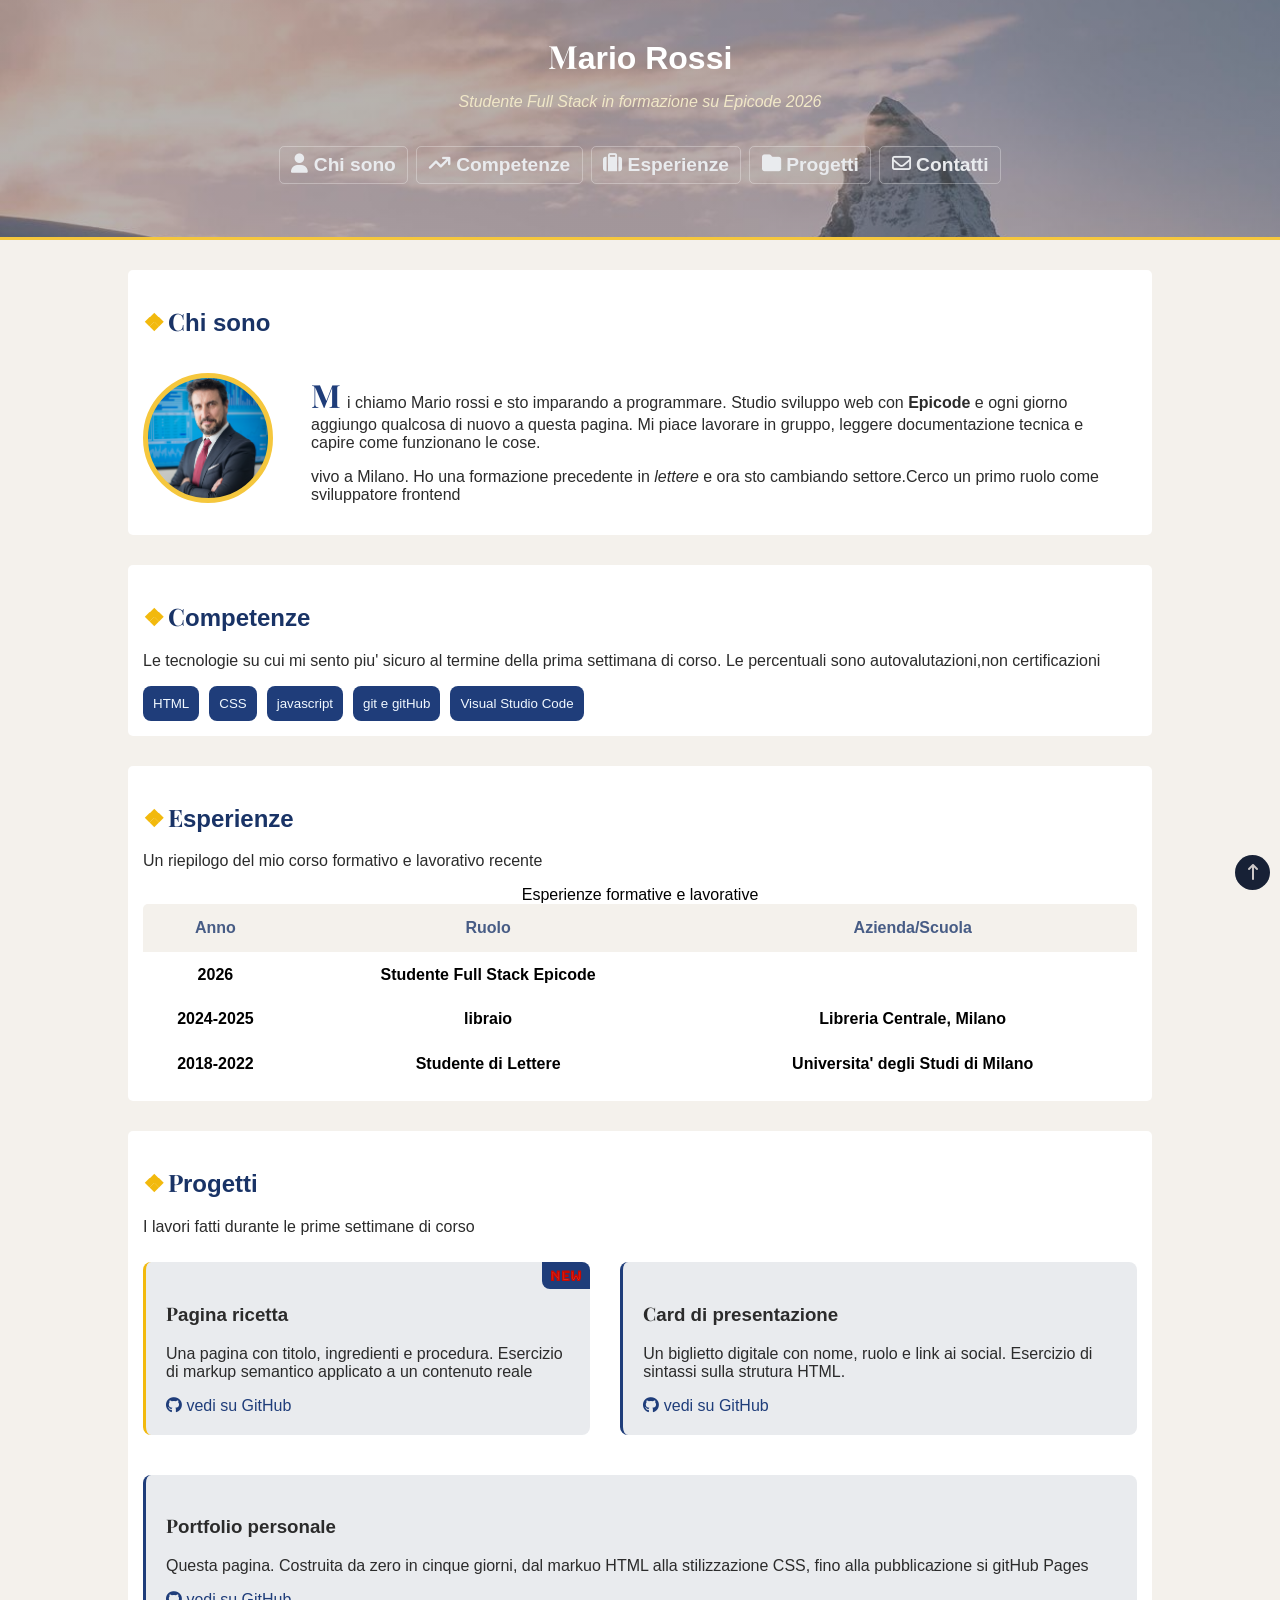
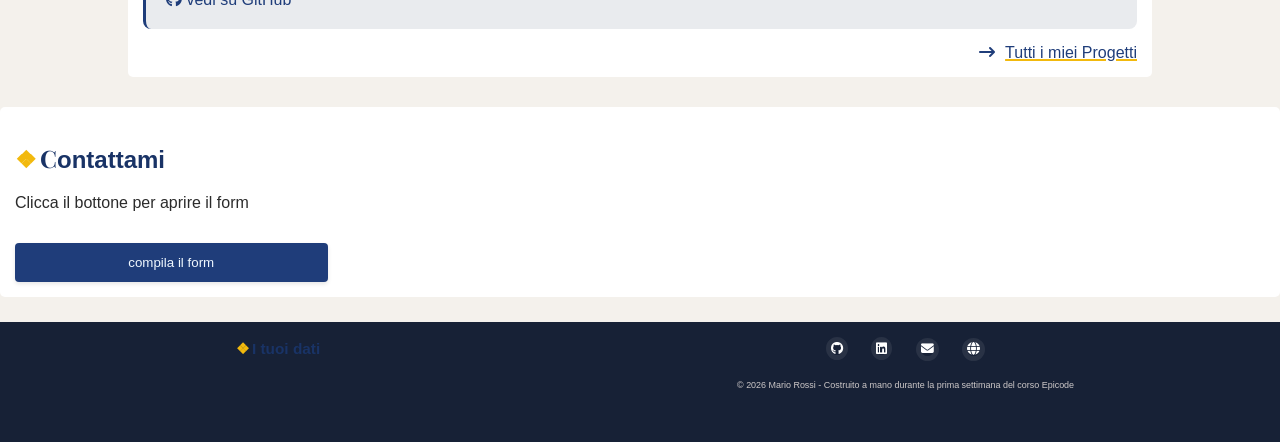
<file: index.html>
<!DOCTYPE html>
<html lang="it">

<head>
    <meta charset="UTF-8">
    <meta name="viewport" content="width=device-width, initial-scale=1.0">
    <title>Curriculum</title>
    <link rel="stylesheet" href="https://cdnjs.cloudflare.com/ajax/libs/font-awesome/6.5.2/css/all.min.css" />

    <link rel="stylesheet" type="text/css" href="assets/css/style.css">
</head>

<body>
    <header id="site-header">
        <div class="topBar">
            <div class="titoloHeader">
                <h1>Mario Rossi</h1>
                <p><i>Studente Full Stack </> in formazione su Epicode 2026</i></p>
            </div>
            <nav>
                <ul>
                    <li><a href="#chi-sono"><i class="fa-solid fa-user"></i> Chi sono</a></li>
                    <li><a href="#competenze"><i class="fa-solid fa-arrow-trend-up"></i> Competenze</a></li>
                    <li><a href="#esperienze"><i class="fa-solid fa-suitcase"></i> Esperienze</a></li>
                    <li><a href="#progetti"><i class="fa-solid fa-folder"></i> Progetti</a></li>
                    <li><a href="#contatti"><i class="fa-regular fa-envelope"></i> Contatti</a></li>
                </ul>
            </nav>
        </div>
    </header>



    <main>
        <!-- SEZIONE INFO PERSONALI -->
        <section id="chi-sono">
            <article>
                <h2 class="title"><span class="primaLettera">C</span>hi sono</h2>


                <div class="containerChiSono">


                    <div class="imgPersonale"></div>
                    <div class="paragrafoChiSono">

                        <p>
                            Mi chiamo Mario rossi e sto imparando a programmare.
                            Studio sviluppo web con <b>Epicode</b> e ogni giorno aggiungo qualcosa di nuovo a questa
                            pagina.
                            Mi piace lavorare in gruppo, leggere documentazione tecnica e capire come funzionano le
                            cose.
                        </p>



                        <p class="noFloat">vivo a Milano. Ho una formazione precedente in <i>lettere</i> e ora sto
                            cambiando
                            settore.Cerco un primo ruolo come sviluppatore frontend</p>
                    </div>

                </div>


                <!-- <div class="returnSu">
                    <a href="index.html"><i class="fa-solid fa-arrow-up-long"></i></a>
                </div> -->
            </article>
        </section>





        <section id="competenze">
            <article>
                <div>
                    <h2><span class="primaLettera">C</span>ompetenze</h2>
                    <p>Le tecnologie su cui mi sento piu' sicuro al termine della prima settimana di corso. Le
                        percentuali sono autovalutazioni,non certificazioni</p>
                    <div class="pointCompetenze">
                        <button>HTML</button>
                        <button>CSS</button>
                        <button>javascript</button>
                        <button>git e gitHub</button>
                        <button>Visual Studio Code</button>
                    </div>
            </article>
        </section>

        <section id="esperienze">
            <article>
                <div>
                    <h2><span class="primaLettera">E</span>sperienze</h2>
                    <p>Un riepilogo del mio corso formativo e lavorativo recente</p>
                </div>

                <div class="table">
                    <table id="tableExp">
                        <caption class="captionCompetenze">Esperienze formative e lavorative</caption>
                        <thead class="theadCompetenze">
                            <tr>
                                <th class="thCompetenze">Anno</th>
                                <th class="thCompetenze">Ruolo</th>
                                <th class="thCompetenze">Azienda/Scuola</th>
                            </tr>
                        </thead>
                        <tbody>
                            <!-- Righa1 -->
                            <tr>
                                <th class="thCompetenze">2026</th>
                                <th class="thCompetenze">Studente Full Stack Epicode</th>
                                <th class="thCompetenze"></th>
                            </tr>
                            <!-- Righa2 -->
                            <tr>
                                <th class="thCompetenze">2024-2025</th>
                                <th class="thCompetenze">libraio</th>
                                <th class="thCompetenze">Libreria Centrale, Milano</th>
                            </tr>
                            <!-- Righa3 -->
                            <tr>
                                <th class="thCompetenze">2018-2022</th>
                                <th class="thCompetenze">Studente di Lettere</th>
                                <th class="thCompetenze">Universita' degli Studi di Milano</th>
                            </tr>
                        </tbody>
                    </table>
                </div>
                </articlea>
        </section>

        <section id="progetti">
            <article>
                <div>
                    <div>
                        <h2><span class="primaLettera">P</span>rogetti</h2>
                        <p>
                            I lavori fatti durante le prime settimane di corso
                        </p>
                    </div>
                    <div class="containerProgect">
                        <div class="containerProgect">

                            <div class="progect">
                                <h3 class="progectRicetta">Pagina ricetta</h3>
                                <p>
                                    Una pagina con titolo, ingredienti e procedura. Esercizio di markup semantico applicato
                                    a un
                                    contenuto reale
                                </p>
                                <a class="gitHubLink" target="_blank" href="javascript:void(0)"><i
                                    class="fa-brands fa-github"></i> vedi su GitHub</a>
                                </div>
                                <div class="progect">
                                    <h3>Card di presentazione</h3>
                                    <p>
                                        Un biglietto digitale con nome, ruolo e link ai social. Esercizio di sintassi sulla
                                        strutura
                                        HTML.
                                    </p>
                                    <div>
                                        <a class="gitHubLink" target="_blank" href="javascript:void(0)"><i
                                            class="fa-brands fa-github"></i> vedi su GitHub</a>
                                        </div>
                                    </div>
                                    
                                </div>

                        <div class="progect">
                            <h3>Portfolio personale</h3>
                            <p>Questa pagina. Costruita da zero in cinque giorni, dal markuo HTML alla stilizzazione
                                CSS,
                                fino alla
                                pubblicazione si gitHub Pages
                            </p>
                            <div>
                                <a class="gitHubLink" target="_blank" href="javascript:void(0)"><i
                                        class="fa-brands fa-github"></i> vedi su GitHub</a>
                            </div>
                        </div>
                    </div>
                    <a class="progectHome" href="progect.html"><i class="fa-solid fa-arrow-right-long"></i>Tutti
                        i
                        miei
                        Progetti</a>
            </article>
        </section>
        </div>




      <div class="returnSu">
                <a href="index.html"><i class="fa-solid fa-arrow-up-long"></i></a>
            </div>
        </main>

        <!-- SEZIONE RICHIESTA CONTATTO -->
        <section id="contatti">
            <article>
                <div>
                    <h2><span class="primaLettera">C</span>ontattami</h2>
                </div>
                <p>Clicca il bottone per aprire il form</p>
                <button id="btnOpenModal" class="btnInvia">compila il form</button>

                <div class="overlay">

                    <div class="modal">

                        <button id="btnCloseModal">❌</button>

                        <form action="" method="get">

                            <p>Compila il form per scrivermi. Ti contatto entro 24 ore</p>
                            <div class="CenterForm">


                                <div class="marginLabel">
                                    <label for="nameUser">Nome</label>
                                    <input class="input" name="nameUser" type="text" id="nameUser"
                                        placeholder="Inserisci il tuo nome" required>
                                </div>


                                <div class="marginLabel">
                                    <label for="emailUser">Inserisci la tua email</label>
                                    <input class="input" name="emailUser" type="email" id="emailUser"
                                        placeholder="tu@esempio.it" required>
                                </div>


                                <div class="marginLabel">
                                    <label for="SceltaMultipla">Motivo del contatto</label>
                                    <select class="input" name="SceltaMultipla" id="SceltaMultipla">
                                        <option value="" selected></option>
                                        <option value="proposta">Proposta di lavoro</option>
                                        <option value="reclamo">Reclami</option>
                                        <option value="info">informazioni</option>
                                    </select>
                                </div>


                                <div class="marginLabel">
                                    <label for="dataRisposta">Data preferita per la risposta</label>
                                    <input class="input" name="datarisposta" id="dataRisposta" type="date">
                                </div>

                                <div class="marginLabel">
                                    <label for="Messaggio">Messaggio</label>
                                    <textarea class="input" name="Messaggio" id="Messaggio" rows="4"
                                        placeholder="Scrivi qui il tuo messaggi..."></textarea>
                                </div>
                                <br>

                                <div class="marginLabel">
                                    <input class="condizioni" id="Condizioni" type="checkbox" required>
                                    <label class="condizioni" for="Condizioni">Accetto di essere ricontattato
                                        all'indirizzo
                                        indicato</label>
                                </div>

                                <button id="btnInvia" class="btnInvia" type="submit">Invia</button>

                            </div>
                        </form>
                    </div>
                </div>
            </article>
        </section>
        
        
      



    <footer>

        <div class="footerInLine">
            <a href="javascript:void(0)"><i class="fa-brands fa-github"></i></a>
            <a href="javascript:void(0)"><i class="fa-brands fa-linkedin"></i></a>
            <a href="javascript:void(0)"><i class="fa-solid fa-envelope"></i></i></a>
            <a href="javascript:void(0)"><i class="fa-solid fa-globe"></i></i></a>
            <p>© 2026 Mario Rossi - Costruito a mano durante la prima settimana del corso Epicode</p>
        </div>

        <div id="infoUtente">
            <div id="userDati">
                <h2>I tuoi dati</h2>
                <p id="nameRes"></p>
                <p id="emailRes"></p>
                <p id="dateRes"></p>
            </div>

        </div>
    </footer>

    <script src="assets/js/script.js"></script>
</body>

</html>
</file>
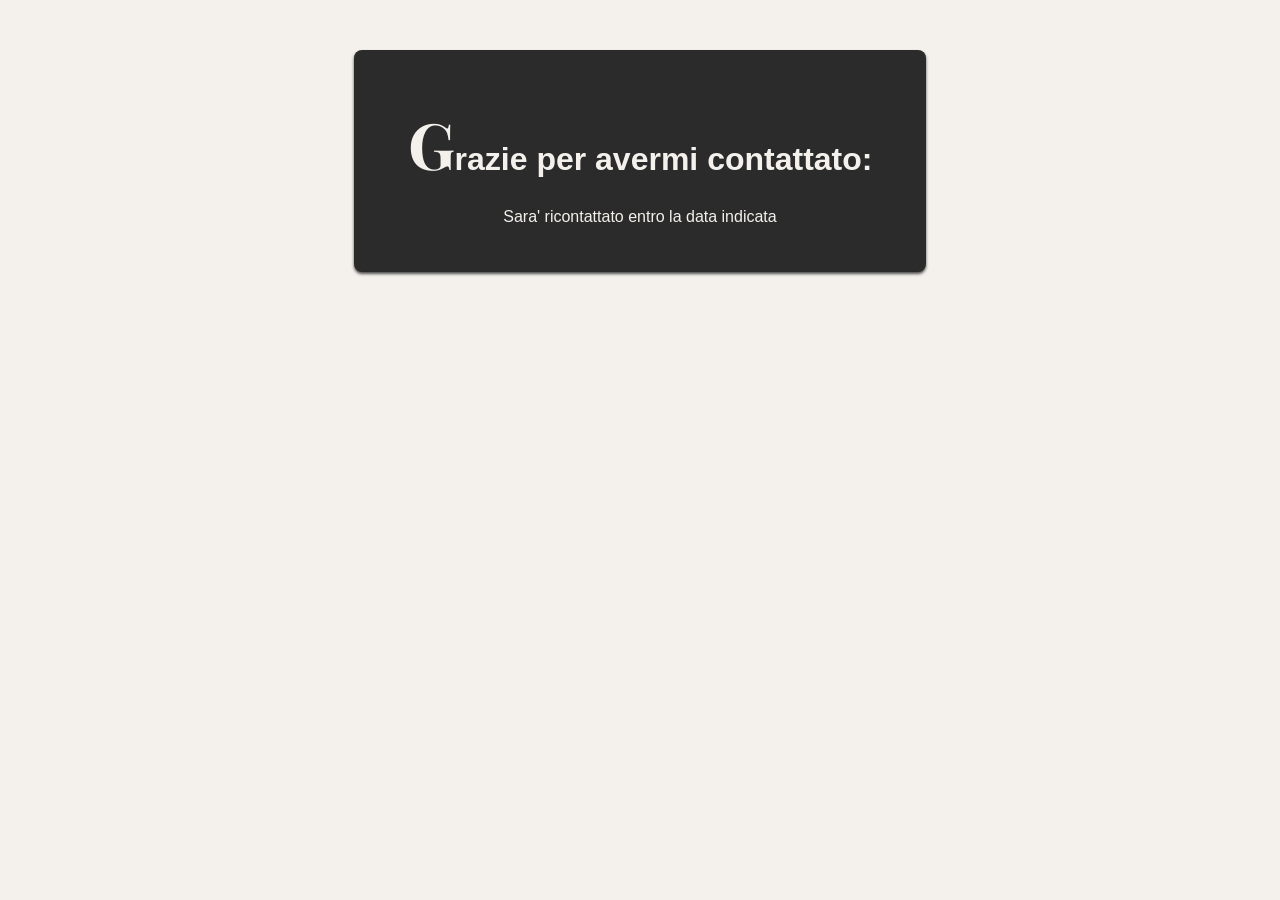
<file: prova.html>
<!DOCTYPE html>
<html lang="it">
<head>
    <meta charset="UTF-8">
    <meta name="viewport" content="width=device-width, initial-scale=1.0">
    <title>Ringraziamento</title>
    <style>
        @import url('https://fonts.googleapis.com/css2?family=Playfair+Display:ital,wght@0,400..900;1,400..900&display=swap');
body {
    margin: 0;
    padding: 0;
    background-color: #f4f1ec;
    color: #2b2b2b;
}
.container {
    color: #f4f1ec ;
    text-align: center;
    background-color: #2b2b2b;
    width: 40%;
    margin: 0 auto;
    margin-top: 50px;
    padding: 30px;
    border-radius: 8px;
    box-shadow: 0 2px 3px rgb(78, 78, 78);
    font-family: 'Inter', Arial, sans-serif;
}

h1::first-letter{
    font-family: 'Playfair Display', Georgia, serif;
    font-size: 2em;
}


    </style>
</head>
<body>
    <div class="container">

        <h1>
            Grazie per avermi contattato:<br></h1> <p>Sara' ricontattato entro la data indicata</p>
        </div>
    

</body>
</html>
</file>
<file: assets/css/style.css>
@import url('https://fonts.googleapis.com/css2?family=Playfair+Display:ital,wght@0,400..900;1,400..900&display=swap');
@import url('https://fonts.googleapis.com/css2?family=Bungee+Tint&display=swap');

*,
*::after,
*::before {
    box-sizing: border-box;
}

  /* effettuato ricerca perche scritto come in classe non funzionava  
 body:has(.overlay[style*="display: block"]) {  verifichiamo se body ha un figlio con classe .overlay e controlliamo se lo style ha l attributo block
    overflow: hidden;    *= serve a verificare se contiene la stringa di testo indicata
}   in pratica quando js modifica l attributo style in block il css trova block e has si attiva 
 potevamo assegnare una classe per evitare il controllo con *= semplicemente controllondo se la classe e aperta */

body:has(.overlay.modalOpen) { 
    overflow: hidden;
}

html,
body {
    font-family: 'Inter', Arial, sans-serif;
    margin: 0;
    padding: 0;
    background-color: #f4f1ec;
    color: #2b2b2b;
    scroll-padding-top: 270px;
}



main {
    max-width: 80%;
    margin: 0 auto;
    animation: refresh 2s;
}

@keyframes refresh {
    0% {
        opacity: 0;
    }

    25% {
        opacity: 2.5;
    }

    50% {
        opacity: 5;
    }

    75% {
        opacity: 7.5;
    }

    100% {
        opacity: 10;
    }
}

header {
    position: sticky;
    top: 0;
    z-index: 2000;
}

.topBar {
    display: flex;
    flex-direction: column;
    justify-content: center;
    align-items: center;
    height: 240px;
    width: 100%;
    background-image: linear-gradient(rgba(110, 110, 110, 0.5), rgba(114, 113, 113, 0.5)), url(../media/img/header-bg.jpg);
    background-repeat: no-repeat;
    background-size: cover;
    background-position: center;
    text-align: center;
    border-bottom: 3px solid hsl(45, 90%, 60%);

}

.pointCompetenze {
    display: flex;
    flex-wrap: wrap;
    gap: 10px;
}

button {
    padding: 10px;
    background-color: hsl(220, 60%, 30%);
    border: none;
    border-radius: 8px;
    color: aliceblue;
}

nav {
    font-size: 0.7em;
}

nav ul {
    list-style: none;
    display: flex;
    justify-content: center;
    gap: 5px;
    flex-wrap: wrap;
    padding: 0;
}

.topBar h1 {
    color: #ffffff;
    padding: 0;
    margin: 0;
    text-shadow: 2 3px 4px 0 3px 10px rgba(0, 0, 0, 0.4);
}

.topBar p {
    color: #f0e7c8;
    font-style: italic;
}

.topBar ul li {
    color: #e9ebee;
    border: 1px solid rgba(255, 255, 255, 0.3);
    padding: 6px;
    border-radius: 5px;
    padding-bottom: 8px;

}



.topBar ul li:not(:last-child) {
    margin-right: 3px;
}

.topBar ul li a {
    color: #e9ebee;
    font-weight: bold;
    text-decoration: none;
    padding: 5.5px;
}




/*-------------------------- 
            MAIN 
----------------------------*/

section {
    border: 0.3px #e6e0d3;
    margin-top: 30px;
    margin-bottom: 25px;
    border-radius: 5px;
    box-shadow: 1 4px 16px rgba(0, 0, 0, 0.06);
    background-color: #ffffff;
    padding: 15px;
}




.imgPersonale {
    background-image: url(../media/img/pexels-kampus-8353812.jpg);
    background-size: cover;
    background-position: center;
    width: 130px;
    height: 130px;
    border-radius: 50%;
    border: 5px solid hsl(45, 90%, 60%);
    margin-right: 8px;
}

.containerChiSono {
    display: flex;
    flex-direction: column;
}

.containerChiSono div:first-child {
    align-self: center;
}



.containerChiSono p:first-of-type::first-letter {
    font-size: 2rem;
    font-weight: bold;
    margin-right: 6px;
    color: hsl(220, 60%, 30%);
    font-family: 'Playfair Display', Georgia, serif;
}

h1::first-letter,
.primaLettera,
h3::first-letter {
    font-family: 'Playfair Display', Georgia, serif;
}


.titleCompetenze {
    color: hsl(220, 30%, 25%);
    font-weight: bold;
}


h2 {
    color: hsl(220, 60%, 25%);
}

h2::before {
    content: '\2756';
    color: hsl(45, 90%, 50%);
    margin-right: 3px;
}

/* -----------------------------------------------
        link per tornare SU e alla HOME
-------------------------------------------------- */

.returnHome {
    margin-top: 20px;
    text-align: center;
}

.returnSu {
    display: flex;
    justify-content: center;
    align-items: center;
    position: fixed;
    right: 10px;
    bottom: 10px;
    z-index: 3000;
    border-radius: 50%;
    width: 35px;
    height: 35px;
    /* padding: 8px; */
    background-color: hsl(220, 40%, 15%);
    /* text-align: center; */
    /* margin-bottom: 5px; */
    animation: pulsSu 1s alternate infinite ease-in-out;
}


@keyframes pulsSu {
    0% {
        box-shadow: 0 0 0 1 hsl(220, 60%, 45%, 0.1);
    }

    25% {
        box-shadow: 0 0 0 2 hsl(220, 60%, 45%, 0.2);
    }

    50% {
        box-shadow: 0 0 0 3px hsla(220, 60%, 45%, 0.3);
    }

    100% {
        box-shadow: 0 0 0 4px hsla(220, 60%, 45%, 0.4);
    }
}

.returnHome i {
    color: #2b2b2b;
}

.returnSu i {
    color: #cec9c9;
}

/* -------------------------------
        SEZIONE PROGETTI
------------------------------- */


.progect {
    width: 100%;
    position: relative;
    margin-top: 10px;
    background-color: #e9ebee;
    padding: 20px;
    border-radius: 8px;
}

.progect:nth-child(even) {
    border-left: 3px solid hsl(220, 60%, 30%);
}

.progect:nth-child(odd) {
    border-left: 3px solid hsl(45, 90%, 50%);
}

.progectRicetta::after {
    content: 'new';
    position: absolute;
    top: 0px;
    right: 0px;
    background-color: hsl(220, 60%, 30%);
    border-radius: 0px 8px 0px 8px;
    font-family: "Bungee Tint", sans-serif;
    font-weight: 400;
    padding: 4px 8px;
    font-size: 0.6em;
    animation: puls 1.5s normal infinite ease-in-out;

}

@keyframes puls {
    0% {
        font-size: 0.6em;
        padding-left: 8px;
        padding-bottom: 6px;
    }

    25% {
        font-size: 0.65em;
        padding-left: 9px;
        padding-bottom: 7px;
    }

    50% {
        font-size: 0.7em;
        padding-left: 10px;
        padding-bottom: 8px;
    }

    75% {
        font-size: 0.65em;
        padding-left: 9px;
        padding-bottom: 7px;
    }

    100% {
        font-size: 0.6em;
        padding-left: 8px;
        padding-bottom: 6px;
    }
}


.gitHubLink {
    text-decoration: none;
    color: hsl(220, 60%, 30%);
}

.progectHome {
    text-decoration: none;
    color: hsl(220, 60%, 30%);
    text-decoration: underline 2px hsl(45, 90%, 50%);
    display: table;
    margin-left: auto;
    margin-top: 15px;
}

.progectHome i {
    margin-right: 10px;
}

/* ------------------------
        FORM
------------------------         */
form label {
    font-size: 0.7em;
    color: #1f3d7a;
    font-weight: bold;
}


.marginLabel {
    margin-top: 18px;
}

.input {
    width: 100%;
    font-family: Helvetica, Arial, sans-serif;
    display: block;

    border: 1px solid #d6cfbf;
    border-radius: 4px;
}

input:focus,
textarea:focus,
select:focus {
    background-color: #fbf8f1;
    border: hsl(220, 60%, 30%)
}

#SceltaMultipla:focus {
    background-color: #fbf8f1;
    border: hsl(220, 60%, 30%)
}


.btnInvia {
    color: aliceblue;
    background-color: hsl(220, 60%, 30%);
    width: 100%;
    padding: 12px 24px;
    border: none;
    margin-top: 15px;
    border-radius: 4px;
    box-shadow: 0 2px 4px rgba(0, 0, 0, 0.1);
    transition: 0.2s;
}

footer {
    width: 100%;
    background-color: hsl(220, 40%, 15%);
    color: #ffffff;
    text-align: center;
    padding: 3px;
    height: 180px;
    padding: 5px;
}


footer div {
    font-size: 0.8em;
    margin-left: 15px;
    color: #cec9c9;
}

#userDati p {
    font-size: 1em;
}


footer a i {
    border: 5px solid rgba(255, 255, 255, 0.08);
    border-radius: 50%;
    margin: 10px;
    color: white;

}



footer p {
    font-size: 0.7em;
    margin-bottom: 10px;
}


.CenterForm {
    margin: 0 auto;
    width: 90%;
}

/* ------------------------
       TABELLA  
------------------------ */

.TableCenter,
.table {
    display: flex;
    justify-content: center;
    height: 200px;
}

#tableExp {
    border-collapse: collapse;
    color: black;
}



#tableExp thead tr {
    color: hsl(220, 30%, 40%);
}

#tableExp thead tr th {
    padding: 15px;
    background-color: #f4f1ec;
}

#tableExp thead tr th:first-child {
    background-color: #f4f1ec;
    border-radius: 5px 0px 0px 0px;
}

#tableExp thead tr th:nth-of-type(3) {
    background-color: #f4f1ec;
    border-radius: 0px 5px 0px 0px;
}

.overlay {
    display: none;
    position: fixed;
    inset: 0;
    background-color: rgba(0, 0, 0, 0.5);
    z-index: 5000;
}

.overlay.modalOpen {
    display: block;
}
.modal {
    position: absolute;
    top: 50%;
    left: 50%;
    transform: translate(-50%, -50%);
    background-color: white;
    padding: 25px;
    border-radius: 10px;
    width: 70%;
    max-width: 480px;

}

#btnCloseModal {
    position: absolute;
    top: 0;
    right: 0;
    background: none;
    border: none;
    margin-top: 8px;
    margin-right: 3px;
    cursor: pointer;

}



@media screen and (min-width: 768px) {
    main {
        max-width: 80%;
    }

    .progect {
        width: 45%;
    }

    .progectRicetta::after {
        font-size: 0.77em;
    }

    .containerChiSono {
        display: flex;
        flex-direction: row;
        justify-content: start;
        gap: 30px;
        align-items: start;
    }

    .paragrafoChiSono {
        width: 80%;
    }

    .containerProgect {
        display: flex;
        flex-wrap: wrap;
        gap: 30px;
    }

    .containerProgect div:last-child {
        flex: 1;
    }

    footer {
        display: flex;
        flex-direction: row-reverse;
        justify-content: space-around;
        height: 120px;
    }




    .input {
        width: 50%;
    }

    .btnInvia {
        width: 25%;
    }
}

@media screen and (min-width: 1200px) {
    label {
        font-size: 0.7em;
    }

    table {
        margin: 0 auto;
        width: 100%;
    }

    nav {
        font-size: 1.2em;
    }

    .returnHome i:hover {
        padding: 1px 0px;
        color: hsl(220, 60%, 20%);
        background-color: hsl(45, 90%, 60%);
        border: 9px solid hsl(45, 90%, 60%);
        border-radius: 50%;
        transition: 0.2s;
    }

    .returnSu:hover {
        color: hsl(220, 60%, 20%);
        background-color: hsl(45, 90%, 60%);
        border-radius: 50%;
        transition: 0.2s;
    }

    .returnSu i:hover {
        color: #1f3d7a;
    }

    .btnInvia:hover {
        cursor: pointer;
        background-color: hsl(220, 60%, 45%);
        padding: 12px 24px;
        box-shadow: 3px 3px 8px rgb(36, 36, 36);
    }

    .btnInvia:active {
        size: 1em;
        box-shadow: 1px 1px 2px rgb(36, 36, 36);
        background-color: hsl(220, 60%, 30%);
    }

    .progect:hover {
        transform: translateY(-5px);
        transition: 500ms;
        box-shadow: 1px 1px 8px rgb(0, 0, 0, 0.2);
    }

    footer a i:hover {
        color: #142952;
        background-color: hsl(45, 90%, 60%);
        border: 5px solid hsl(45, 90%, 60%);
        border-radius: 50%;
    }

    .progectHome:hover {
        color: hsl(220, 60%, 45%);
    }

    .topBar ul li:hover {
        border: hsl(45, 90%, 60%);
        background-color: hsl(45, 90%, 60%);
        padding-bottom: 9px;
        transform: translateY(-2px);
        transition: 1000ms;
        box-shadow: 1px 1px 8px rgb(0, 0, 0, 0.4);
    }

    .pointCompetenze button:hover {
        transform: translateY(-5px);
        box-shadow: 2px 2px 4px rgb(0, 0, 0, 0.4);
        background-color: hsl(45, 90%, 60%);
        color: #2b2b2b;
        font-weight: 400;
    }

    .topBar ul li a:hover {
        color: #2b2b2b;
    }

    #btnCloseModal:hover {
        box-shadow: 1px 1px 2px 0px rgba(0, 0, 0, 0.1);
    }

}
</file>
